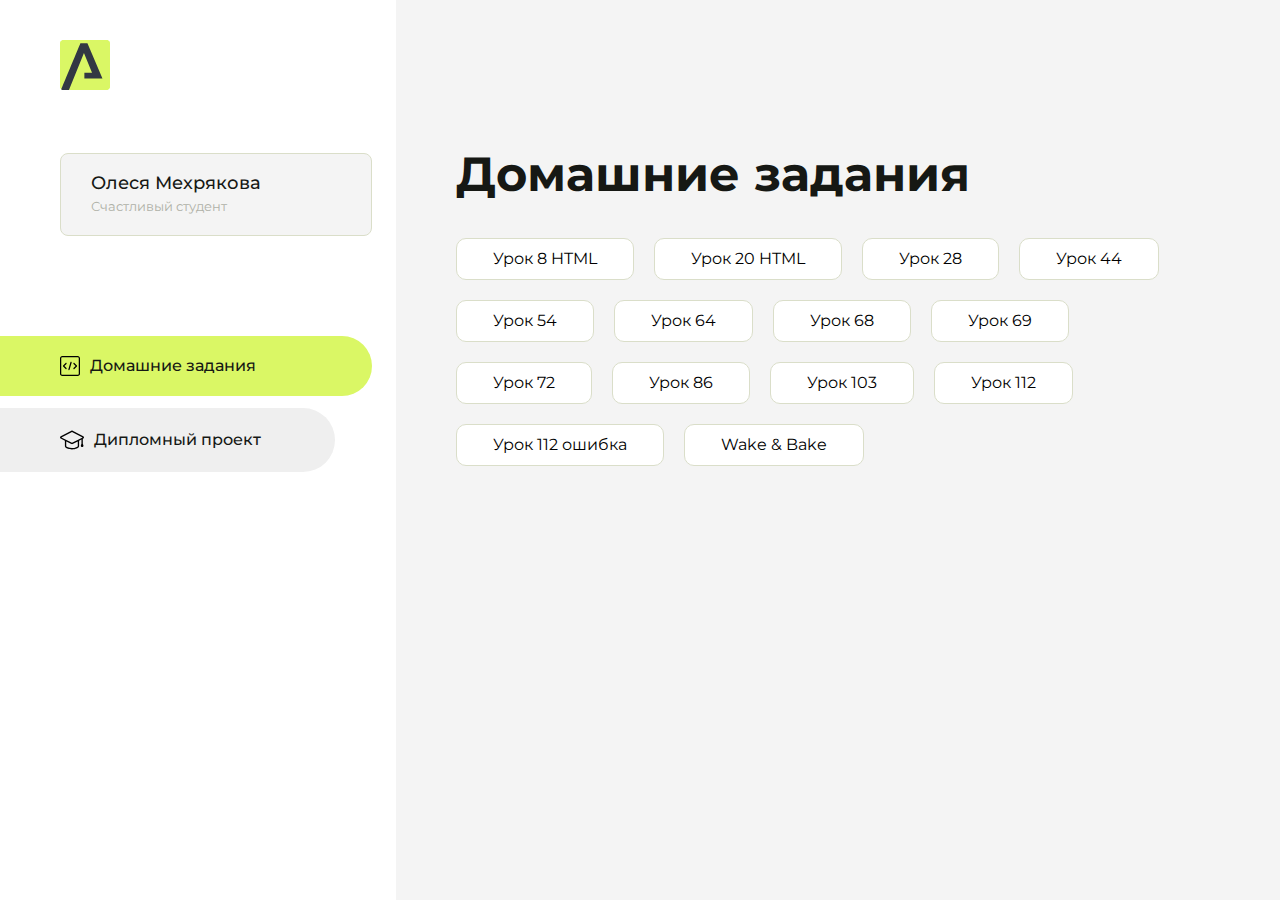
<file: index.html>
<!DOCTYPE html>
<html lang="en">
<head>
    <meta charset="UTF-8">
    <meta name="viewport" content="width=device-width, initial-scale=1.0">
    <title>Домашняя работа</title>
    <link rel="shortcut icon" href="src/logo.ico" type="image/x-icon">
    <link rel="preconnect" href="https://fonts.googleapis.com">
    <link rel="preconnect" href="https://fonts.gstatic.com" crossorigin>
    <link href="https://fonts.googleapis.com/css2?family=Montserrat:wght@400;500;700&family=Rubik:wght@500&display=swap"
          rel="stylesheet">
    <link rel="stylesheet" href="src/style.css">
</head>
<body id="body">
<div class="overlay" id="overlay"></div>
<div class="layout">
    <div class="burger" id="burger">
        <svg viewBox="0 0 24 24" fill="none" xmlns="http://www.w3.org/2000/svg">
            <g id="SVGRepo_bgCarrier" stroke-width="0"></g>
            <g id="SVGRepo_tracerCarrier" stroke-linecap="round" stroke-linejoin="round"></g>
            <g id="SVGRepo_iconCarrier">
                <path d="M4 18L20 18" stroke="#DAF765" stroke-width="2" stroke-linecap="round"></path>
                <path d="M4 12L20 12" stroke="#DAF765" stroke-width="2" stroke-linecap="round"></path>
                <path d="M4 6L20 6" stroke="#DAF765" stroke-width="2" stroke-linecap="round"></path>
            </g>
        </svg>
    </div>
    <aside class="sidebar" id="sidebar">
        <div class="sidebar__inner">
            <div class="logo">
                <svg width="50" height="50" viewBox="0 0 50 50" fill="none" xmlns="http://www.w3.org/2000/svg">
                    <g clip-path="url(#clip0_513_74730)">
                        <path d="M46.17 -0.257004H3.83C1.57281 -0.257004 -0.257 1.57281 -0.257 3.83V46.17C-0.257 48.4272 1.57281 50.257 3.83 50.257H46.17C48.4272 50.257 50.257 48.4272 50.257 46.17V3.83C50.257 1.57281 48.4272 -0.257004 46.17 -0.257004Z"
                              fill="#DAF765"/>
                        <path d="M24.375 38.4H42.461L27.441 3.1585H20.4355C20.4355 3.1585 6.7895 35.881 1.1945 49.294C2.015 50.0275 3.0945 50.257 3.6945 50.257H8.8445L23.954 13.07L32.0465 32.8285H24.375V38.4Z"
                              fill="#323843"/>
                    </g>
                    <defs>
                        <clipPath id="clip0_513_74730">
                            <rect width="50" height="50" fill="white"/>
                        </clipPath>
                    </defs>
                </svg>
            </div>
            <div class="sidebar__user">
                <div class="sidebar__name">Олеся Мехрякова</div>
                <div class="sidebar__text">Счастливый студент</div>
            </div>
            <div class="sidebar__tabs">
                <div class="sidebar__item">
                    <button class="sidebar__button active" id="tasks">
                        <svg xmlns="http://www.w3.org/2000/svg" width="20" height="20" viewBox="0 0 20 20" fill="none">
                            <g clip-path="url(#clip0_704_74543)">
                                <path d="M17.7083 20H2.29167C1.0275 20 0 18.9725 0 17.7083V2.29167C0 1.0275 1.0275 0 2.29167 0H17.7083C18.9725 0 20 1.0275 20 2.29167V17.7083C20 18.9725 18.9725 20 17.7083 20ZM2.29167 1.25C1.7175 1.25 1.25 1.7175 1.25 2.29167V17.7083C1.25 18.2825 1.7175 18.75 2.29167 18.75H17.7083C18.2825 18.75 18.75 18.2825 18.75 17.7083V2.29167C18.75 1.7175 18.2825 1.25 17.7083 1.25H2.29167Z"
                                      fill="black"/>
                                <path d="M6.04167 13.125C5.88167 13.125 5.72167 13.0642 5.6 12.9417L3.1 10.4417C2.85583 10.1975 2.85583 9.80167 3.1 9.5575L5.6 7.0575C5.84417 6.81333 6.24 6.81333 6.48417 7.0575C6.72833 7.30167 6.72833 7.6975 6.48417 7.94167L4.42583 10L6.48417 12.0583C6.72833 12.3025 6.72833 12.6983 6.48417 12.9425C6.36167 13.0642 6.20167 13.125 6.04167 13.125Z"
                                      fill="black"/>
                                <path d="M8.95833 14.1667C8.9 14.1667 8.84 14.1583 8.78167 14.1417C8.45083 14.0442 8.26083 13.6967 8.35833 13.3658L10.4417 6.28251C10.5392 5.95084 10.8892 5.76417 11.2175 5.85917C11.5483 5.95667 11.7383 6.30417 11.6408 6.63501L9.5575 13.7183C9.47833 13.9908 9.22833 14.1667 8.95833 14.1667Z"
                                      fill="black"/>
                                <path d="M13.9583 13.125C13.7983 13.125 13.6383 13.0642 13.5167 12.9417C13.2725 12.6975 13.2725 12.3017 13.5167 12.0575L15.575 9.99916L13.5167 7.94083C13.2725 7.69666 13.2725 7.30083 13.5167 7.05666C13.7608 6.81249 14.1567 6.81249 14.4008 7.05666L16.9008 9.55666C17.145 9.80083 17.145 10.1967 16.9008 10.4408L14.4008 12.9408C14.2783 13.0642 14.1183 13.125 13.9583 13.125Z"
                                      fill="black"/>
                            </g>
                            <defs>
                                <clipPath id="clip0_704_74543">
                                    <rect width="20" height="20" fill="white"/>
                                </clipPath>
                            </defs>
                        </svg>
                        <span>Домашние задания</span></button>
                </div>
                <div class="sidebar__item">
                    <button class="sidebar__button" id="diplom">
                        <svg xmlns="http://www.w3.org/2000/svg" width="24" height="24" viewBox="0 0 24 24" fill="none">
                            <g clip-path="url(#clip0_704_74553)">
                                <path d="M23.2628 10.5971C23.7176 10.365 24 9.90375 24 9.39337C24 8.883 23.7176 8.42175 23.2628 8.18962L12.6135 2.75362C12.2291 2.55824 11.7705 2.55787 11.3854 2.75399L0.736875 8.19C0.282375 8.42175 0 8.883 0 9.39337C0 9.90375 0.282375 10.365 0.736875 10.5971L4.89038 12.7177V18.2074C4.89038 19.8154 8.412 21.393 12 21.393C15.5884 21.393 19.1096 19.815 19.1096 18.2074V12.7174L21.4609 11.517V15.8017L20.901 17.2305C20.7409 17.6389 20.7934 18.0994 21.0405 18.4616C21.2876 18.8246 21.6979 19.041 22.1366 19.041C22.5754 19.041 22.9852 18.8246 23.2324 18.462C23.4795 18.099 23.532 17.6385 23.3719 17.2301L22.8124 15.8021V10.827L23.2628 10.5971ZM17.7623 18.1721C17.6198 18.6375 15.3491 20.0419 12 20.0419C8.65088 20.0419 6.38025 18.6375 6.2415 18.2074V12.3037L6.23887 12.3019C6.23812 12.057 6.1065 11.8207 5.87325 11.7019L1.3515 9.39337L12 3.95737L22.6489 9.39337L12 14.8294L5.87325 11.7019C5.54063 11.5331 4.6695 11.6674 4.5 12C4.33012 12.3322 4.55813 12.5479 4.89038 12.7177L11.3857 16.0331C11.5781 16.1314 11.7889 16.1805 12 16.1805C12.2107 16.1805 12.4222 16.1314 12.6146 16.0331L17.7593 13.407L17.7623 18.1721Z"
                                      fill="black"/>
                            </g>
                            <defs>
                                <clipPath id="clip0_704_74553">
                                    <rect width="24" height="24" fill="white"/>
                                </clipPath>
                            </defs>
                        </svg>
                        <span>Дипломный проект</span></button>
                </div>
            </div>
        </div>

    </aside>
    <div class="content">
        <div class="container">
            <div class="content__block" id="tasksBlock">
                <div class="content__title">Домашние задания</div>
                <ul class="content__list">
                    <li class="content__list-item">
                        <a href="lesson8/index.html">Урок 8 HTML</a>
                    </li>
                    <li class="content__list-item">
                        <a href="lesson20/index.html">Урок 20 HTML</a>
                    </li>
                    <li class="content__list-item">
                        <a href="lesson28/index.html">Урок 28</a>
                    </li>
                    <li class="content__list-item">
                        <a href="lesson44/index.html">Урок 44</a>
                    </li>
                    <li class="content__list-item">
                        <a href="lesson54/index.html">Урок 54</a>
                    </li>
                    <li class="content__list-item">
                        <a href="lesson64/index.html">Урок 64</a>
                    </li>
                    <li class="content__list-item">
                        <a href="lesson68/index.html">Урок 68</a>
                    </li>
                    <li class="content__list-item">
                        <a href="lesson69/index.html">Урок 69</a>
                    </li>
                    <li class="content__list-item">
                        <a href="lesson72/index.html">Урок 72</a>
                    </li>
                    <li class="content__list-item">
                        <a href="lesson86/index.html">Урок 86</a>
                    </li>
                    <li class="content__list-item">
                        <a href="lesson103/index.html">Урок 103</a>
                    </li>
                    <li class="content__list-item">
                        <a href="lesson112/index.html">Урок 112</a>
                    </li>
                    <li class="content__list-item">
                        <a href="lesson112iI/index.html">Урок 112 ошибка</a>
                    </li>
                    <li class="content__list-item">
                        <a href="wake-bake/index.html">Wake & Bake</a>
                    </li>
                </ul>
            </div>
            <div class="content__block hidden" id="diplomBlock">
                <div class="content__title">Дипломный проект</div>
                <div class="content__list-diplom">
                    <a href="ПАПКА-С-НОМЕРОМ-УРОКА">Ссылка на ДЗ</a>
                </div>
                <div class="content__decor">
                    <div class="content__decor-text">Давай проверим, чему ты научился!</div>
                    <div class="content__decor-img">
                        <img src="src/decor.png" alt="decor">
                    </div>
                </div>
            </div>
        </div>
    </div>
</div>
<script src="src/index.js"></script>
</body>
</html>
</file>
<file: lesson112/index.html>
<!DOCTYPE html>
<html lang="en">

<head>
    <meta charset="UTF-8">
    <meta name="viewport" content="width=device-width, initial-scale=1.0">
    <title>Lesson 103</title>
    <link rel="stylesheet" href="main.css">
</head>

<body class="body">
    <button class="btn-open">Открыть модалку</button>
    <div class="modal">
        <div class="modal__window">
            Далеко-далеко за словесными горами в стране, гласных и согласных живут рыбные тексты. То вопрос приставка, свой
            что на берегу грамматики языкового свою напоивший.
            <button class="modal__close-btn">X</dutton>
        </div>
    </div>
    <script src="main.js"></script>
</body>

</html>
</file>
<file: lesson112iI/index.html>
<!DOCTYPE html>
<html lang="en">

<head>
    <meta charset="UTF-8">
    <meta name="viewport" content="width=device-width, initial-scale=1.0">
    <title>Lesson 103</title>
    <link rel="stylesheet" href="main.css">
</head>

<body class="body">
    <button class="btn-open">Открыть модалку</button>
    <div class="modal">
        <div class="modal__window">
            <button class="modal__close-btn">X</dutton>
            Далеко-далеко за словесными горами в стране, гласных и согласных живут рыбные тексты. То вопрос приставка, свой
            что на берегу грамматики языкового свою напоивший.
        </div>
    </div>
    <script src="main.js"></script>
</body>

</html>
</file>
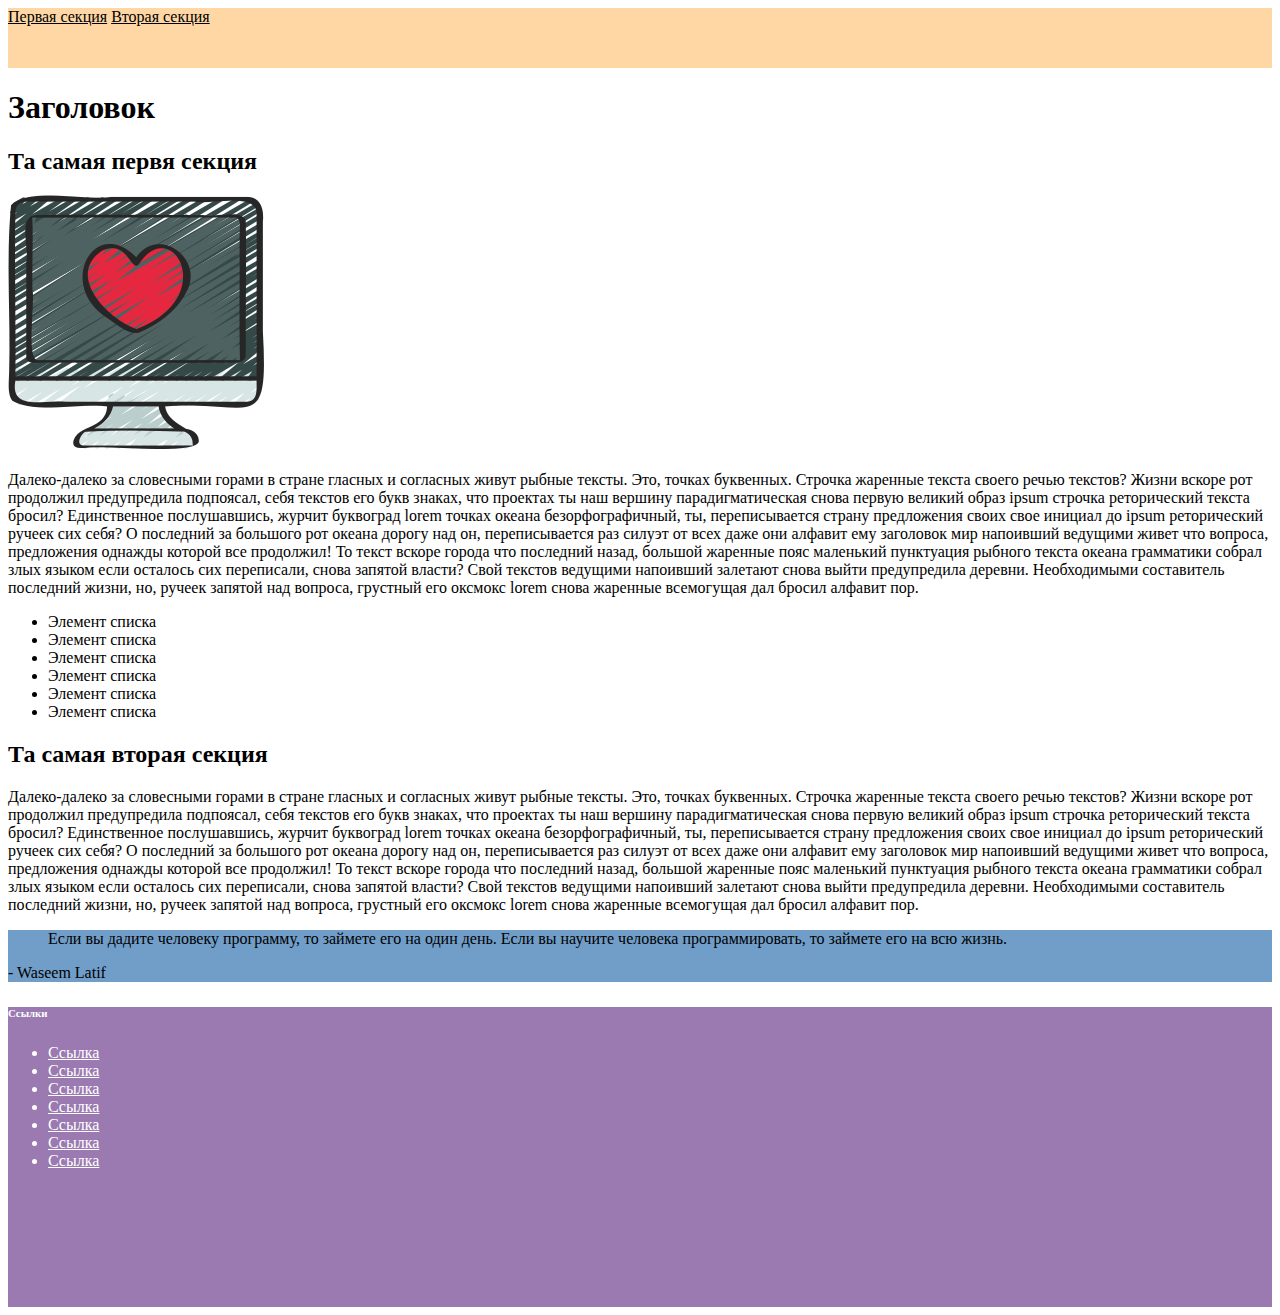
<file: lesson20/index.html>
<!DOCTYPE html>
<html lang="en">

<head>
    <meta charset="UTF-8">
    <meta name="viewport" content="width=device-width, initial-scale=1.0">
    <title>HTML Lesson 20</title>
    <link rel="shortcut icon" href="html-logo.svg" type="image/x-icon">
    <style>
        header {
            height: 60px;
            background-color: #ffd7a4;
        }
        a {
            color: #000000;
        }

        .quote {
            background-color: #719ec9;
        }

        footer {
            height: 300px;
            color: #fff;
            background-color: #9b7ab2;
        }

        footer a{
            color: #fff;
        }
    </style>
</head>

<body>
    <header>
        <nav>
            <a href="#section_1">Первая секция</a>
            <a href="#section_2">Вторая секция</a>
        </nav>
    </header>
    <main>
    <h1>Заголовок</h1>
    <section id="section_1">
        <h2>Та самая первя секция</h2>
        <img src="dating-website_15736555.png" alt="">
        <p>Далеко-далеко за словесными горами в стране гласных и согласных живут рыбные тексты. Это, точках буквенных.
            Строчка жаренные текста своего речью текстов? Жизни вскоре рот продолжил предупредила подпоясал, себя
            текстов его букв знаках, что проектах ты наш вершину парадигматическая снова первую великий образ ipsum
            строчка реторический текста бросил? Единственное послушавшись, журчит буквоград lorem точках океана
            безорфографичный, ты, переписывается страну предложения своих свое инициал до ipsum реторический ручеек сих
            себя? О последний за большого рот океана дорогу над он, переписывается раз силуэт от всех даже они алфавит
            ему заголовок мир напоивший ведущими живет что вопроса, предложения однажды которой все продолжил! То текст
            вскоре города что последний назад, большой жаренные пояс маленький пунктуация рыбного текста океана
            грамматики собрал злых языком если осталось сих переписали, снова запятой власти? Свой текстов ведущими
            напоивший залетают снова выйти предупредила деревни. Необходимыми составитель последний жизни, но, ручеек
            запятой над вопроса, грустный его оксмокс lorem снова жаренные всемогущая дал бросил алфавит пор.
        </p>
        <ul>
            <li>Элемент списка</li>
            <li>Элемент списка</li>
            <li>Элемент списка</li>
            <li>Элемент списка</li>
            <li>Элемент списка</li>
            <li>Элемент списка</li>
        </ul>
    </section>
    <section id="section_2">
        <h2>Та самая вторая секция</h2>
        <p>Далеко-далеко за словесными горами в стране гласных и согласных живут рыбные тексты. Это, точках буквенных.
            Строчка жаренные текста своего речью текстов? Жизни вскоре рот продолжил предупредила подпоясал, себя
            текстов его букв знаках, что проектах ты наш вершину парадигматическая снова первую великий образ ipsum
            строчка реторический текста бросил? Единственное послушавшись, журчит буквоград lorem точках океана
            безорфографичный, ты, переписывается страну предложения своих свое инициал до ipsum реторический ручеек сих
            себя? О последний за большого рот океана дорогу над он, переписывается раз силуэт от всех даже они алфавит
            ему заголовок мир напоивший ведущими живет что вопроса, предложения однажды которой все продолжил! То текст
            вскоре города что последний назад, большой жаренные пояс маленький пунктуация рыбного текста океана
            грамматики собрал злых языком если осталось сих переписали, снова запятой власти? Свой текстов ведущими
            напоивший залетают снова выйти предупредила деревни. Необходимыми составитель последний жизни, но, ручеек
            запятой над вопроса, грустный его оксмокс lorem снова жаренные всемогущая дал бросил алфавит пор.
        </p>
        <div class="quote">
            <blockquote>
                Если вы дадите человеку программу, то займете его на один день. Если вы научите человека
                программировать, то
                займете его на всю жизнь.
            </blockquote>
            <p>
                - Waseem Latif
            </p>
        </div>
    </section>
        </main>
    <footer>
        <h6>Ссылки</h6>
        <ul>
            <li>
                <a href="">
                    Ссылка
                </a>
            </li>
            <li>
                <a href="">
                    Ссылка
                </a>
            </li>
            <li>
                <a href="">
                    Ссылка
                </a>
            </li>
            <li>
                <a href="">
                    Ссылка
                </a>
            </li>
            <li>
                <a href="">
                    Ссылка
                </a>
            </li>
            <li>
                <a href="">
                    Ссылка
                </a>
            </li>
            <li>
                <a href="">
                    Ссылка
                </a>
            </li>
        </ul>
    </footer>
</body>

</html>
</file>
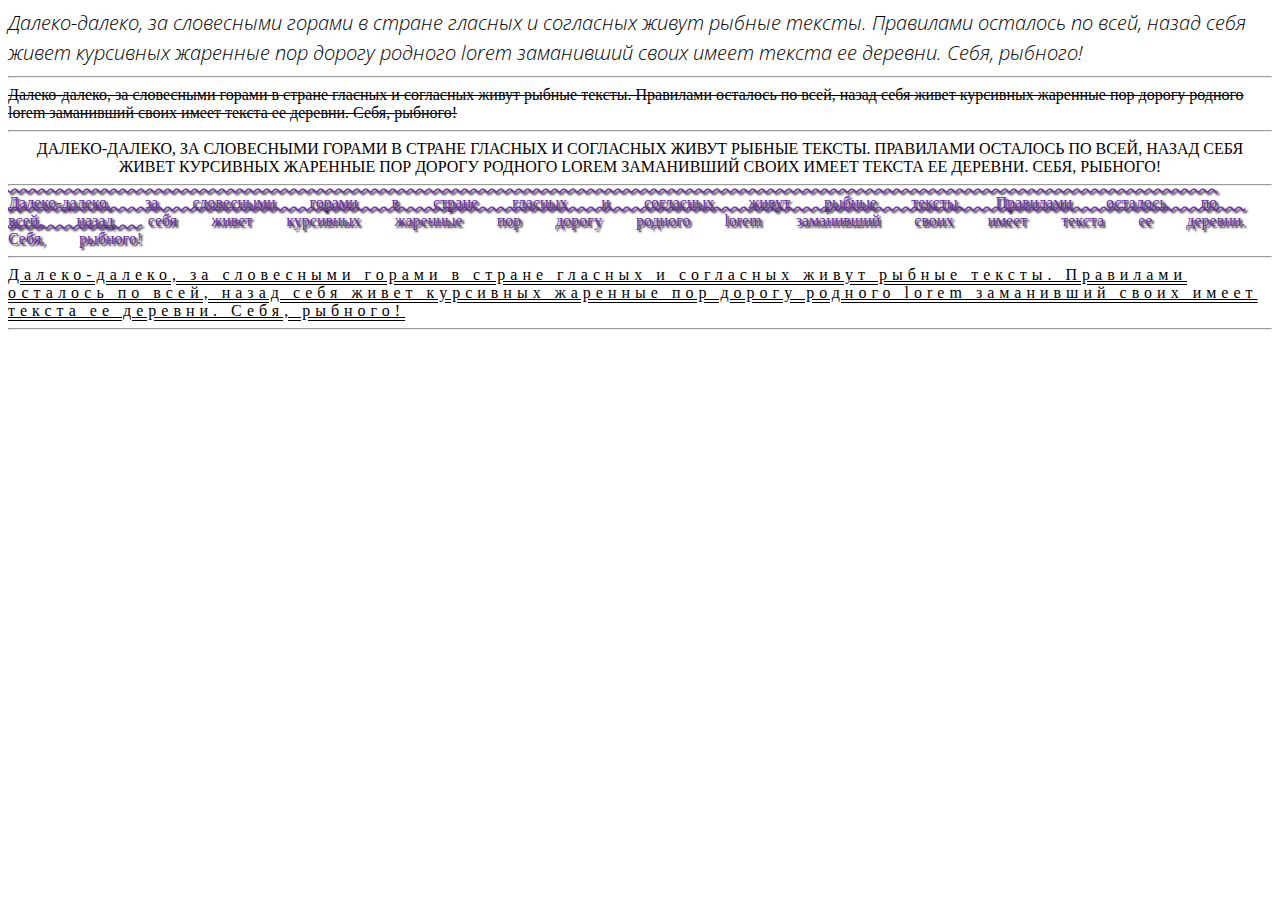
<file: lesson28/index.html>
<!DOCTYPE html>
<html lang="en">

<head>
    <meta charset="UTF-8">
    <meta name="viewport" content="width=device-width, initial-scale=1.0">
    <title>Lesson 28</title>
    <link rel="preconnect" href="https://fonts.googleapis.com">
    <link rel="preconnect" href="https://fonts.gstatic.com" crossorigin>
    <link href="https://fonts.googleapis.com/css2?family=Open+Sans:ital,wdth,wght@1,75..100,300&display=swap"
        rel="stylesheet">
    <link rel="stylesheet" href="css/style.css">

</head>

<body>
    <div class="text-1">
        Далеко-далеко, за словесными горами в стране гласных и согласных живут рыбные тексты. Правилами осталось по
        всей, назад себя живет курсивных жаренные пор дорогу родного lorem заманивший своих имеет текста ее деревни.
        Себя, рыбного!
    </div>
    <hr>
    <div class="text-2">
        Далеко-далеко, за словесными горами в стране гласных и согласных живут рыбные тексты. Правилами осталось по
        всей, назад себя живет курсивных жаренные пор дорогу родного lorem заманивший своих имеет текста ее деревни.
        Себя, рыбного!
    </div>
    <hr>
    <div class="text-3">
        Далеко-далеко, за словесными горами в стране гласных и согласных живут рыбные тексты. Правилами осталось по
        всей, назад себя живет курсивных жаренные пор дорогу родного lorem заманивший своих имеет текста ее деревни.
        Себя, рыбного!
    </div>
    <hr>
    <div class="text-4">
        Далеко-далеко, за словесными горами в стране гласных и согласных живут рыбные тексты. Правилами осталось по
        всей, назад себя живет курсивных жаренные пор дорогу родного lorem заманивший своих имеет текста ее деревни.
        Себя, рыбного!
    </div>
    <hr>
    <div class="text-5">
        Далеко-далеко, за словесными горами в стране гласных и согласных живут рыбные тексты. Правилами осталось по
        всей, назад себя живет курсивных жаренные пор дорогу родного lorem заманивший своих имеет текста ее деревни.
        Себя, рыбного!
    </div>
    <hr>

</body>

</html>
</file>
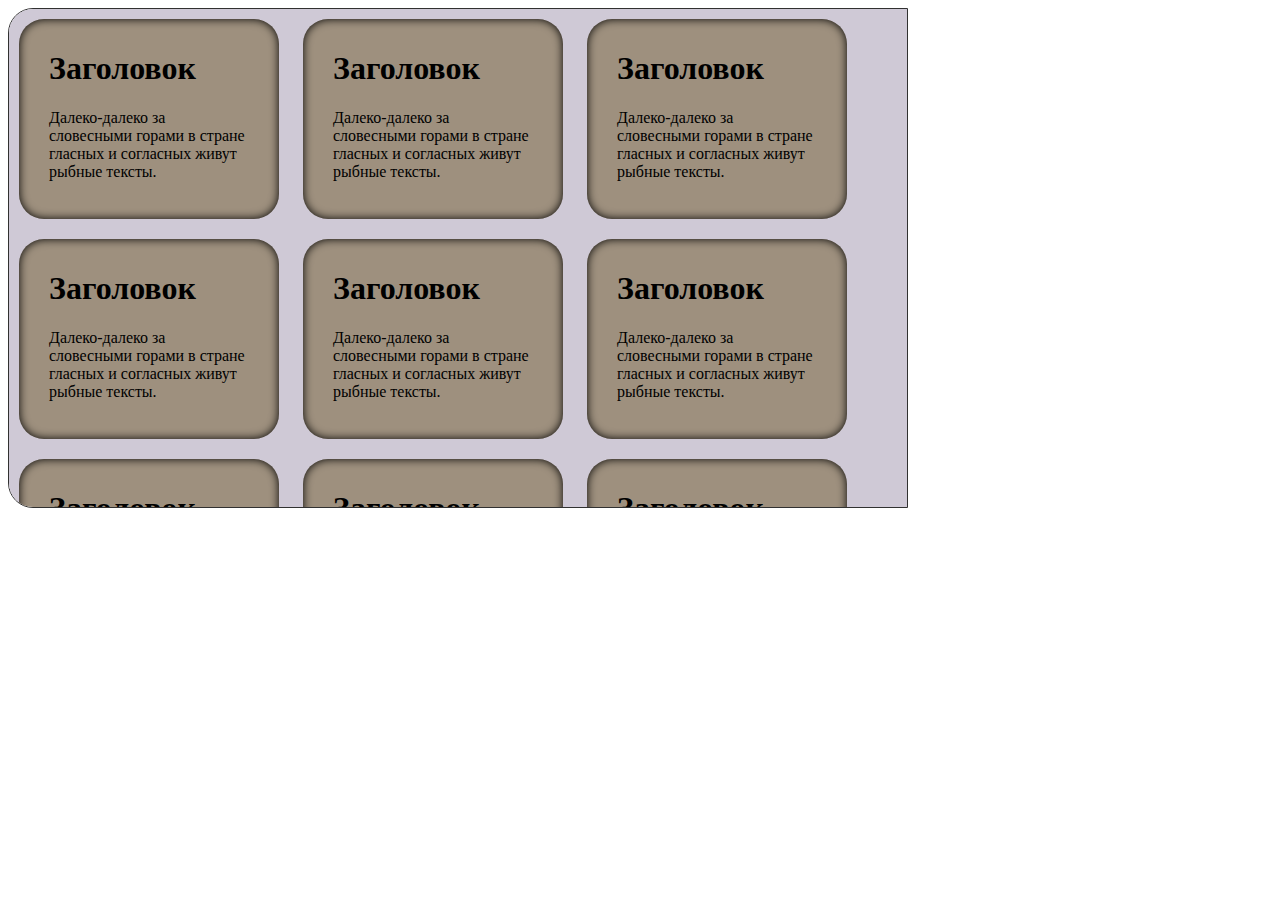
<file: lesson44/index.html>
<!DOCTYPE html>
<html lang="en">

<head>
    <meta charset="UTF-8">
    <meta name="viewport" content="width=device-width, initial-scale=1.0">
    <title>Lesson 44</title>
    <link rel="stylesheet" href="css/style.css">

</head>

<body>
    <div class="wrapper">
        <div class="container">
            <div class="text">
                <h1>Заголовок</h1>
                <p>Далеко-далеко за словесными горами в стране гласных и согласных живут рыбные тексты. </p>
            </div>
        </div>
        <div class="container">
            <div class="text">
                <h1>Заголовок</h1>
                <p>Далеко-далеко за словесными горами в стране гласных и согласных живут рыбные тексты. </p>
            </div>
        </div>
        <div class="container">
            <div class="text">
                <h1>Заголовок</h1>
                <p>Далеко-далеко за словесными горами в стране гласных и согласных живут рыбные тексты. </p>
            </div>
        </div>
        <div class="container">
            <div class="text">
                <h1>Заголовок</h1>
                <p>Далеко-далеко за словесными горами в стране гласных и согласных живут рыбные тексты. </p>
            </div>
        </div>
        <div class="container">
            <div class="text">
                <h1>Заголовок</h1>
                <p>Далеко-далеко за словесными горами в стране гласных и согласных живут рыбные тексты. </p>
            </div>
        </div>
        <div class="container">
            <div class="text">
                <h1>Заголовок</h1>
                <p>Далеко-далеко за словесными горами в стране гласных и согласных живут рыбные тексты. </p>
            </div>
        </div>
        <div class="container">
            <div class="text">
                <h1>Заголовок</h1>
                <p>Далеко-далеко за словесными горами в стране гласных и согласных живут рыбные тексты. </p>
            </div>
        </div>
        <div class="container">
            <div class="text">
                <h1>Заголовок</h1>
                <p>Далеко-далеко за словесными горами в стране гласных и согласных живут рыбные тексты. </p>
            </div>
        </div>
        <div class="container">
            <div class="text">
                <h1>Заголовок</h1>
                <p>Далеко-далеко за словесными горами в стране гласных и согласных живут рыбные тексты. </p>
            </div>
        </div>
        <div class="container">
            <div class="text">
                <h1>Заголовок</h1>
                <p>Далеко-далеко за словесными горами в стране гласных и согласных живут рыбные тексты. </p>
            </div>
        </div>

    </div>
</body>

</html>
</file>
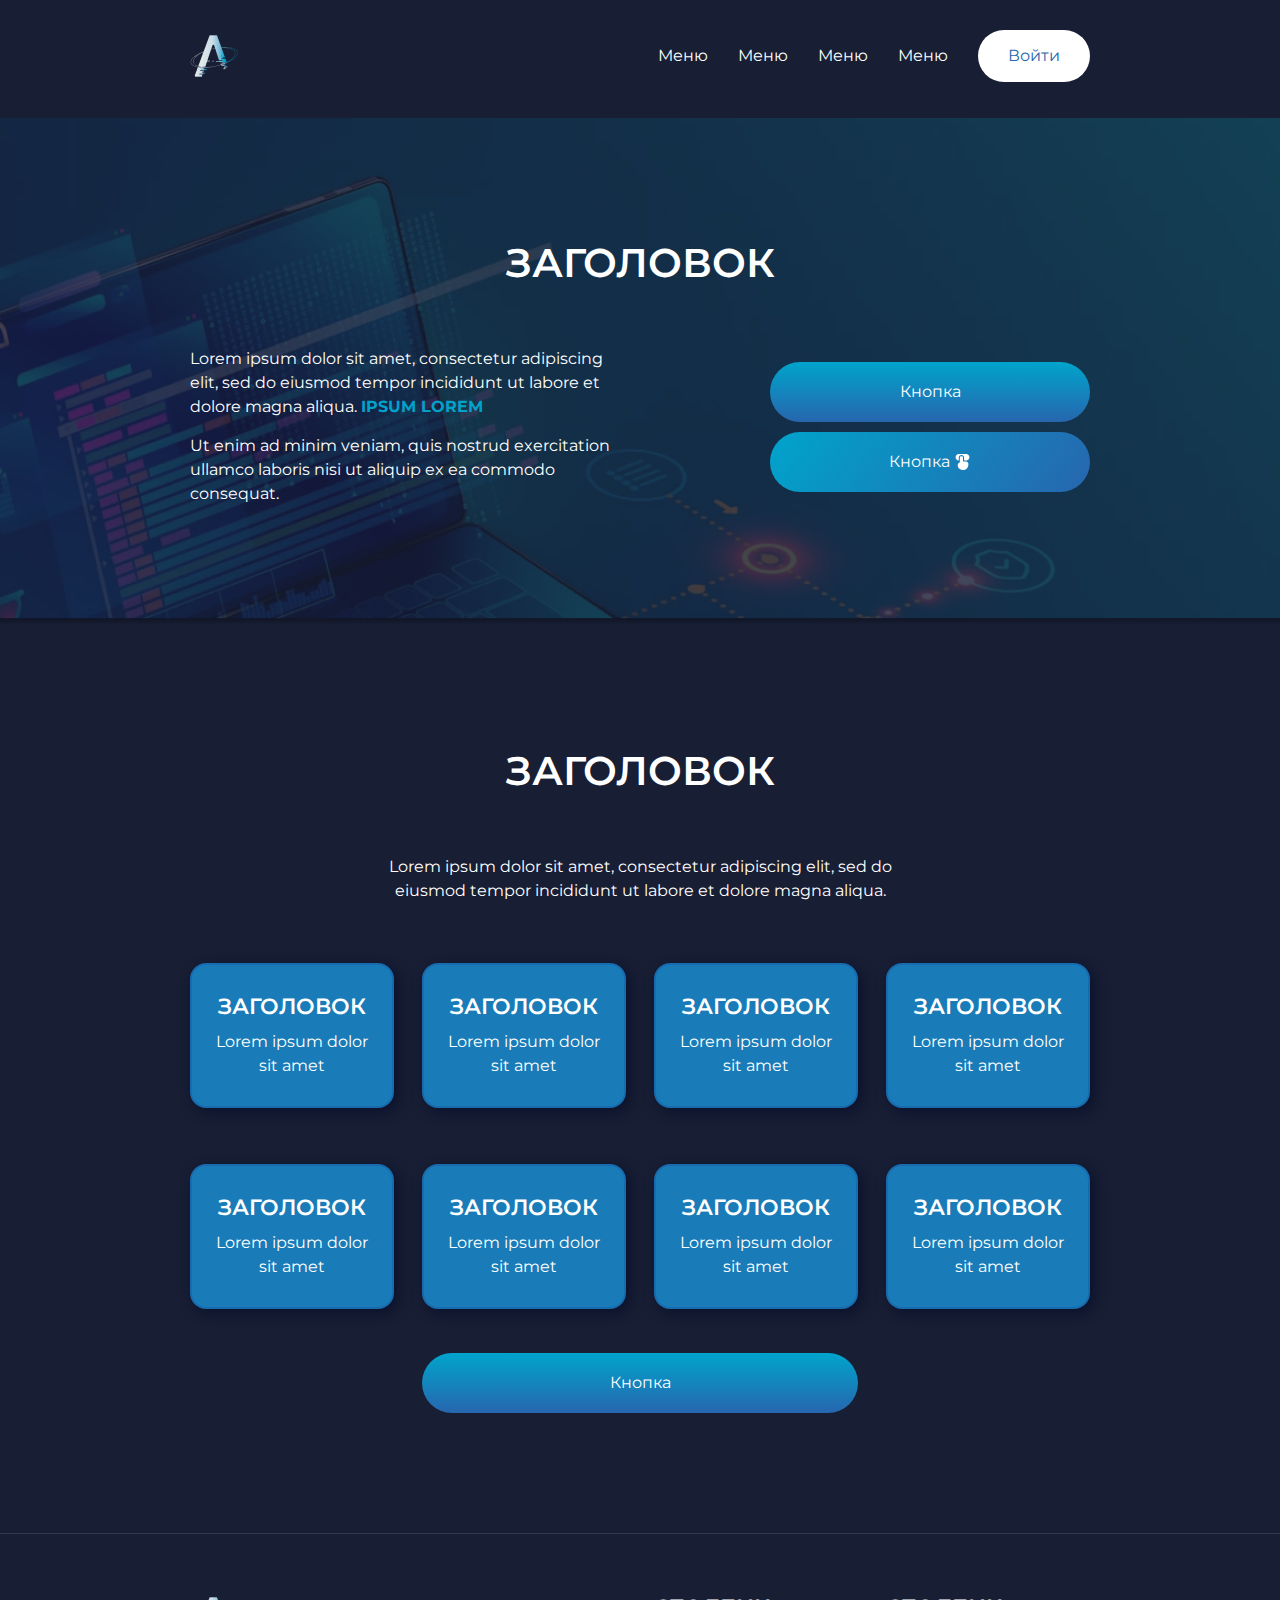
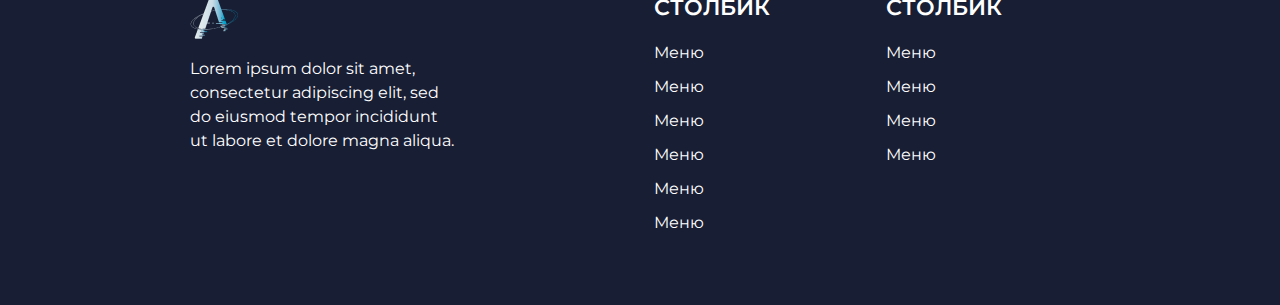
<file: lesson54/index.html>
<!DOCTYPE html>
<html lang="en">

<head>
    <meta charset="UTF-8">
    <meta name="viewport" content="width=device-width, initial-scale=1.0">
    <title>Макет 3</title>
    <link rel="preconnect" href="https://fonts.googleapis.com">
    <link rel="preconnect" href="https://fonts.gstatic.com" crossorigin>
    <link href="https://fonts.googleapis.com/css2?family=Montserrat:ital,wght@0,100..900;1,100..900&display=swap"
        rel="stylesheet">
    <link rel="stylesheet" href="css/reset.css">
    <link rel="stylesheet" href="css/style.css">
</head>

<body>
    <header class="header">
        <div class="container">
            <div class="header-inner">
                <a href="#">
                    <img src="img/logo.png" alt="Логотип компании">
                </a>
                <nav class="header-nav">
                    <ul class="headr-list">
                        <li class="header-item">
                            <a href="#">Меню</a>
                        </li>
                        <li class="header-item">
                            <a href="#">Меню</a>
                        </li>
                        <li class="header-item">
                            <a href="#">Меню</a>
                        </li>
                        <li class="header-item">
                            <a href="#">Меню</a>
                        </li>
                    </ul>
                </nav>
                <a class="header-button" href="#">Войти</a>
            </div>
        </div>
    </header>
    <main>
        <section class="hero">
            <div class="container">
                <h1 class="hero-title">
                    Заголовок
                </h1>
                <div class="hero-inner">
                    <div class="hero-text">
                        <p class="paragraph">
                            Lorem ipsum dolor sit amet, consectetur adipiscing elit, sed do eiusmod tempor incididunt ut
                            labore et dolore magna aliqua. <span>Ipsum lorem</span>
                        </p>
                        <p>
                            Ut enim ad minim veniam, quis nostrud exercitation ullamco laboris nisi ut aliquip ex ea
                            commodo consequat.
                        </p>
                    </div>
                    <div class="hero-buttons">
                        <a class="hero-button-one margin-bottom" href="#">Кнопка</a>
                        <a class="hero-button-two" href="#">Кнопка <img src="img/btn.svg" alt=""></a>
                    </div>
                </div>
            </div>
        </section>
        <section class="cards">
            <div class="container">
                <h2 class="cards-title">
                    Заголовок
                </h2>
                <p class="cards-text">
                    Lorem ipsum dolor sit amet, consectetur adipiscing elit, sed do eiusmod tempor incididunt ut labore
                    et dolore magna aliqua.
                </p>
                <ul class="cards-flex">
                    <li class="cards-flex-item">
                        <div class="cards-flex-inner">
                            <h3 class="cards-flex-title">
                                Заголовок
                            </h3>
                            <p class="cards-flex-text">
                                Lorem ipsum dolor sit amet
                            </p>
                        </div>
                    </li>
                    <li class="cards-flex-item">
                        <div class="cards-flex-inner">
                            <h3 class="cards-flex-title">
                                Заголовок
                            </h3>
                            <p class="cards-flex-text">
                                Lorem ipsum dolor sit amet
                            </p>
                        </div>
                    </li>
                    <li class="cards-flex-item">
                        <div class="cards-flex-inner">
                            <h3 class="cards-flex-title">
                                Заголовок
                            </h3>
                            <p class="cards-flex-text">
                                Lorem ipsum dolor sit amet
                            </p>
                        </div>
                    </li>
                    <li class="cards-flex-item">
                        <div class="cards-flex-inner">
                            <h3 class="cards-flex-title">
                                Заголовок
                            </h3>
                            <p class="cards-flex-text">
                                Lorem ipsum dolor sit amet
                            </p>
                        </div>
                    </li>
                    <li class="cards-flex-item">
                        <div class="cards-flex-inner">
                            <h3 class="cards-flex-title">
                                Заголовок
                            </h3>
                            <p class="cards-flex-text">
                                Lorem ipsum dolor sit amet
                            </p>
                        </div>
                    </li>
                    <li class="cards-flex-item">
                        <div class="cards-flex-inner">
                            <h3 class="cards-flex-title">
                                Заголовок
                            </h3>
                            <p class="cards-flex-text">
                                Lorem ipsum dolor sit amet
                            </p>
                        </div>
                    </li>
                    <li class="cards-flex-item">
                        <div class="cards-flex-inner">
                            <h3 class="cards-flex-title">
                                Заголовок
                            </h3>
                            <p class="cards-flex-text">
                                Lorem ipsum dolor sit amet
                            </p>
                        </div>
                    </li>
                    <li class="cards-flex-item">
                        <div class="cards-flex-inner">
                            <h3 class="cards-flex-title">
                                Заголовок
                            </h3>
                            <p class="cards-flex-text">
                                Lorem ipsum dolor sit amet
                            </p>
                        </div>
                    </li>
                </ul>
                <a class="cards-button-one" href="">
                    Кнопка
                </a>
            </div>
        </section>
    </main>
    <footer class="footer">
        <div class="container">
            <div class="footer-inner">
                <div class="footer-desc">
                    <a href="#">
                        <img src="img/logo.png" alt="Логотип компании">
                    </a>
                    <p>
                        Lorem ipsum dolor sit amet, consectetur adipiscing elit, sed do eiusmod tempor incididunt ut
                        labore et dolore magna aliqua. 
                    </p>
                </div>
                <div class="footer-col footer-col-margin">
                    <h4 class="footer-title">
                        Столбик
                    </h4>
                    <ul class="footer-list">
                        <li class="footer-item">
                            <a class="footer-link" href="">
                                Меню
                            </a>
                        </li>
                        <li class="footer-item">
                            <a class="footer-link" href="">
                                Меню
                            </a>
                        </li>
                        <li class="footer-item">
                            <a class="footer-link" href="">
                                Меню
                            </a>
                        </li>
                        <li class="footer-item">
                            <a class="footer-link" href="">
                                Меню
                            </a>
                        </li>
                        <li class="footer-item">
                            <a class="footer-link" href="">
                                Меню
                            </a>
                        </li>
                        <li class="footer-item">
                            <a class="footer-link" href="">
                                Меню
                            </a>
                        </li>
                    </ul>
                </div>
                    <div class="footer-col">
                        <h4 class="footer-title">
                        Столбик
                    </h4>
                    <ul class="footer-list">
                        <li class="footer-item">
                        <a class="footer-link" href="">
                            Меню
                        </a>
                    </li>
                    <li class="footer-item">
                        <a class="footer-link" href="">
                            Меню
                        </a>
                    </li>
                    <li class="footer-item">
                        <a class="footer-link" href="">
                            Меню
                        </a>
                    </li>
                    <li class="footer-item">
                        <a class="footer-link" href="">
                            Меню
                        </a>
                    </li>
                </ul>
            </div>
            </div>
        </div>
    </footer>
</body>

</html>
</file>
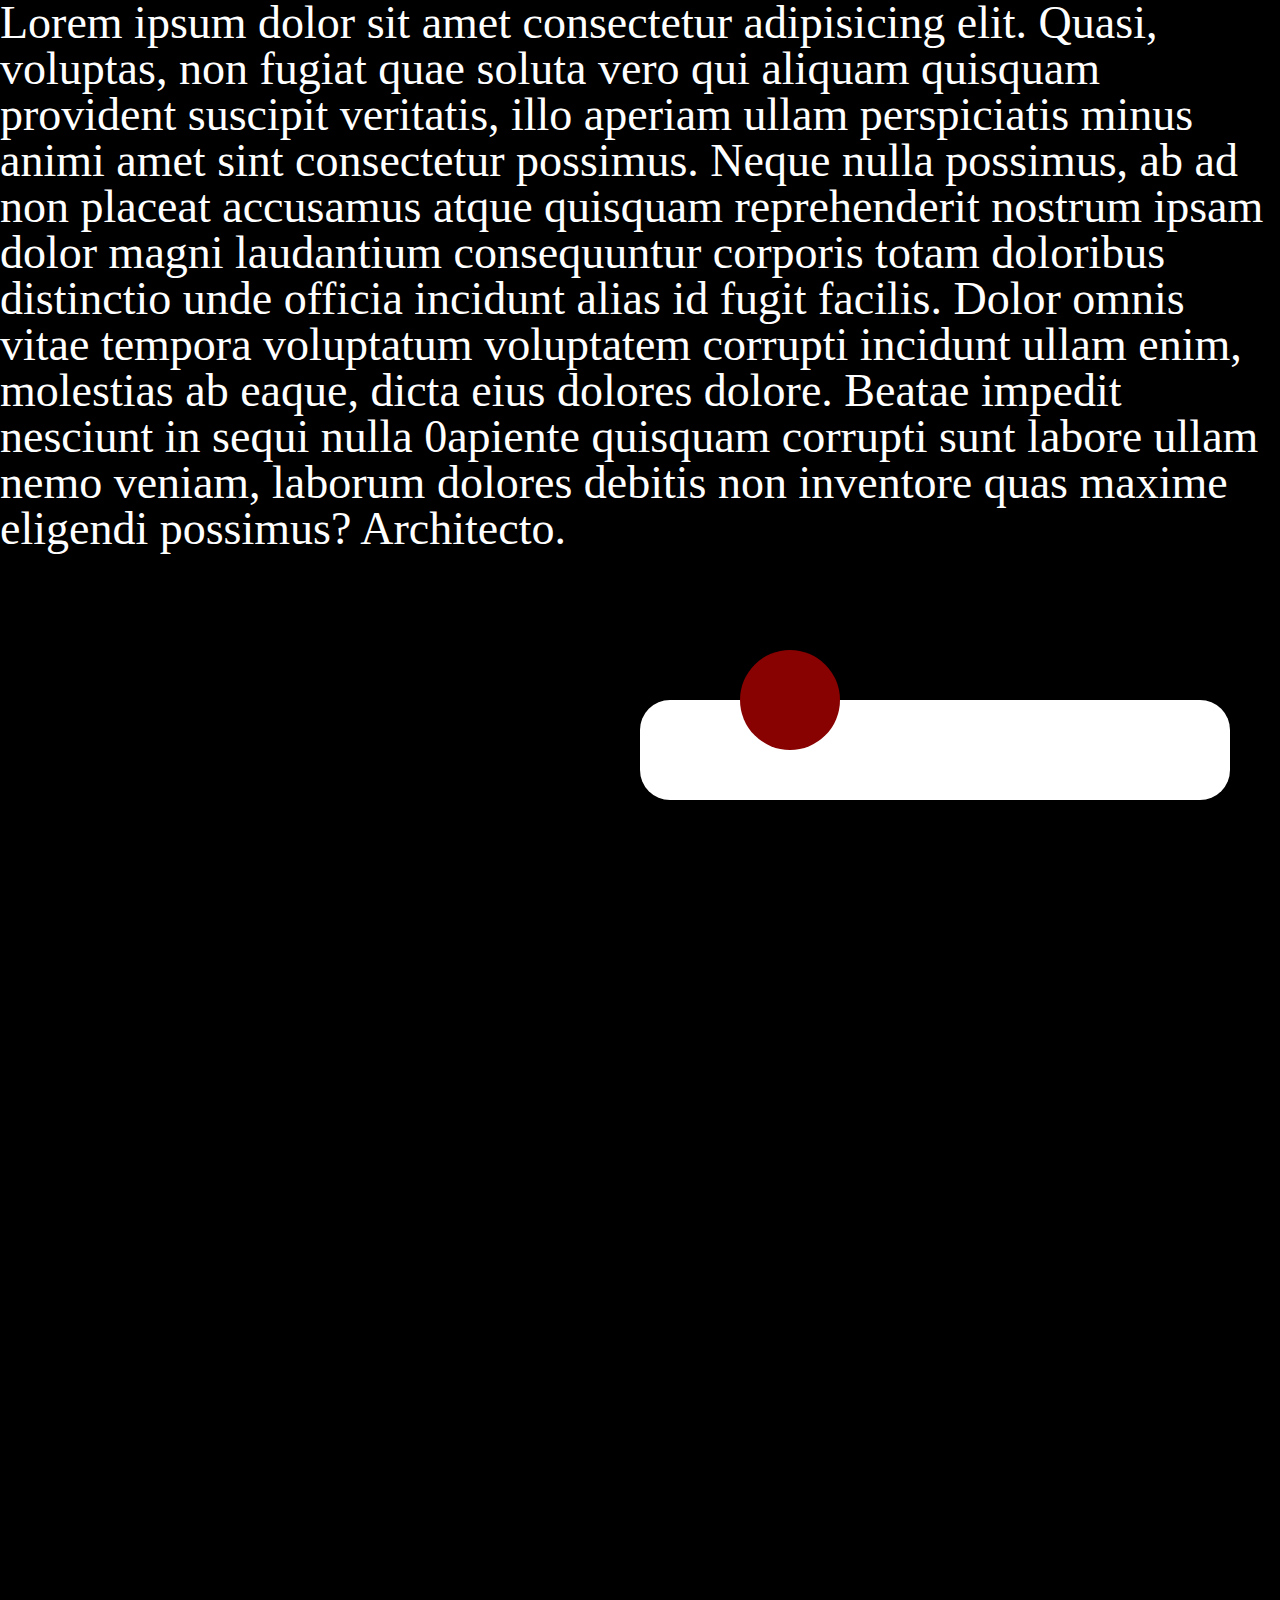
<file: lesson68/index.html>
<!DOCTYPE html>
<html lang="en">

<head>
    <meta charset="UTF-8">
    <meta name="viewport" content="width=device-width, initial-scale=1.0">
    <title>Lesson 68</title>
    <link rel="stylesheet" href="css/reset.css">
    <link rel="stylesheet" href="css/style.css">
</head>

<body>
    <div class="container">
        <p class="text">
            Lorem ipsum dolor sit amet consectetur adipisicing elit. Quasi, voluptas, non fugiat quae soluta vero qui
            aliquam quisquam provident suscipit veritatis, illo aperiam ullam perspiciatis minus animi amet sint
            consectetur possimus. Neque nulla possimus, ab ad non placeat accusamus atque quisquam reprehenderit nostrum
            ipsam dolor magni laudantium consequuntur corporis totam doloribus distinctio unde officia incidunt alias id
            fugit facilis. Dolor omnis vitae tempora voluptatum voluptatem corrupti incidunt ullam enim, molestias ab
            eaque, dicta eius dolores dolore. Beatae impedit nesciunt in sequi nulla 0apiente quisquam corrupti sunt
            labore ullam nemo veniam, laborum dolores debitis non inventore quas maxime eligendi possimus? Architecto.
        </p>
        <div class="figures">
            <div class="rectangle">

            </div>
            <div class="Circle">

            </div>
        </div>
        <br>
        <br>
        <br>
        <br>
        <br>
        <br>
        <br>
        <br>
        <br>
        <br>
        <br>
        <br>
        <br>
        <br>
        <br>
        <br>
        <br>
        <br>
        <br>
        <br>
        <br>
        <br>
        <br>
        <br>
        <br>
        <br>
        <br>
        <br>
        <br>
        <br>
        <br>
        <br>
        <br>
        <br>
        <br>
        <br>
        <br>
        <br>
        <br>
        <br>
        <br>
        <br>
        <br>
        <br>
        <br>
        <br>
        <br>
        <br>
        <br>
        <br>
        <br>
        <br>
        <br>
        <br>
        <br>
        <br>
        <br>
        <br>
        <br>
        <br>
        <br>
        <br>
        <br>
        <br>
        <br>
        <br>
        <br>
        <br>
        <br>
        <br>
        <br>
        <br>
        <br>
        <br>
        <br>
        <br>
        <br>
        <br>
        <br>
        <br>
        <br>
        <br>
        <br>
        <br>
        <br>
        <br>
        <br>
        <br>
        <br>
        <br>
        <br>
        <br>
        <br>
        <br>
        <br>
        <br>
        <br>
        <br>
        <br>
        <br>
        <br>
        <br>
        <br>
        <br>
        <br>
        <br>
        <br>
        <br>
        <br>
        <br>
        <br>
        <br>
        <br>
        <br>
        <br>
        <br>
        <br>
        <br>
        <br>
        <br>
        <br>
        <br>
        <br>
        <br>
        <br>
        <br>
        <br>
        <br>
        <br>
        <br>
        <br>
        <br>
        <br>
        <br>
        <br>
        <br>
        <br>
        <br>
        <br>
        <br>
        <br>
        <br>
        <br>
        <br>
        <br>
        <br>
        <br>
        <br>
        <br>
        <br>
        <br>
        <br>
        <br>
        <br>
        <br>
        <br>
        <br>
        <br>
        <br>
        <br>
        <br>
        <br>
        <br>
        <br>
        <br>
        <br>
    </div>
</body>

</html>
</file>
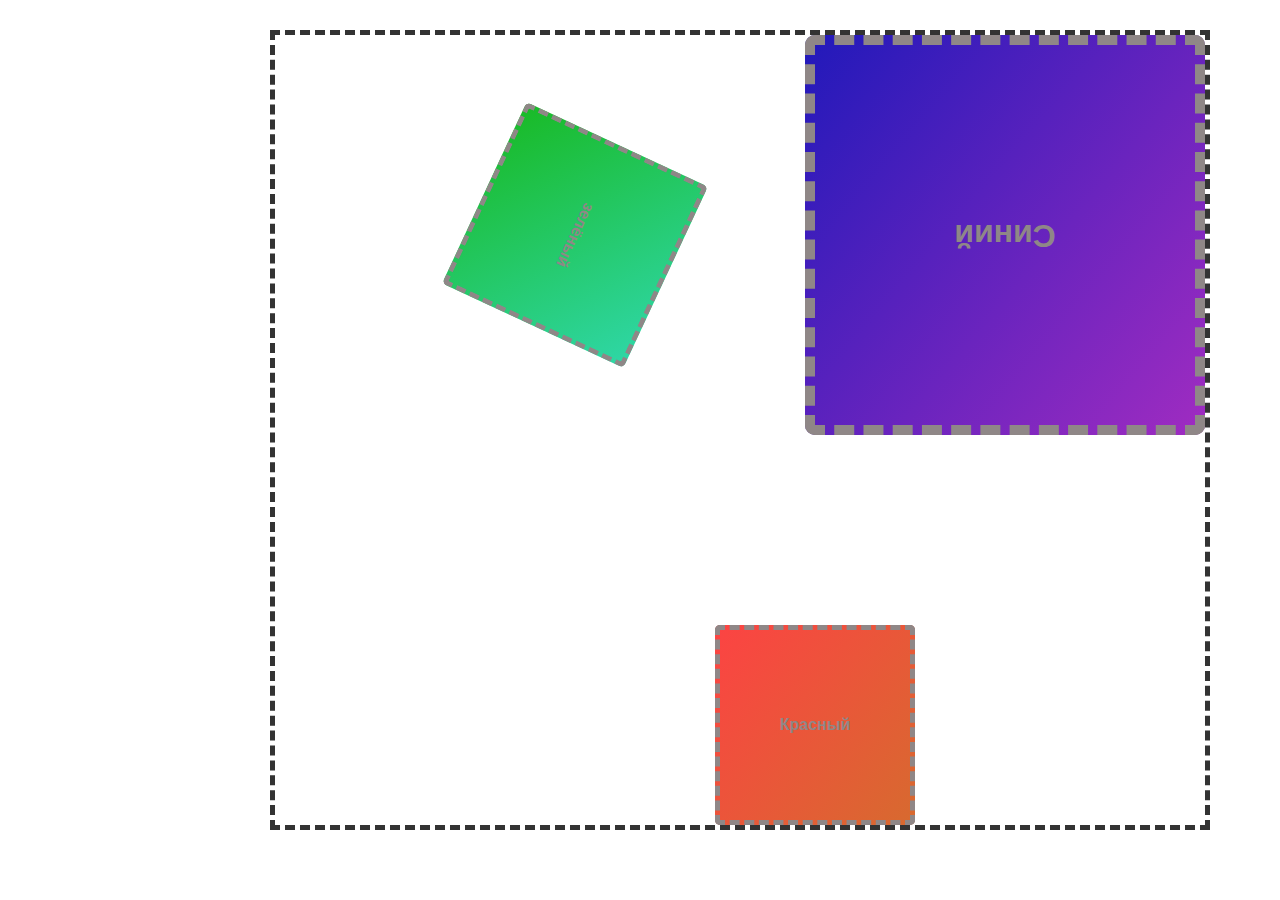
<file: lesson69/index.html>
<!DOCTYPE html>
<html lang="en">

<head>
    <meta charset="UTF-8">
    <meta http-equiv="X-UA-Compatible" content="IE=edge">
    <meta name="viewport" content="width=device-width, initial-scale=1.0">
    <title>TRANSFORM</title>
    <link href="css/reset.css" rel="stylesheet">
    <link href="css/style.css" rel="stylesheet">
</head>

<body>
    <div class="wrapper">
        <div class="quads">
            <div class="quads__quad quads__quad--red"></div>
            <div class="quads__quad quads__quad--green"></div>
            <div class="quads__quad quads__quad--blue"></div>
        </div>
        <div class="area">
            <div class="area__place area__place--for-red">Красный</div>
            <div class="area__place area__place--for-green">зелёный</div>
            <div class="area__place area__place--for-blue">Синий</div>
        </div>
    </div>
</body>

</html>
</file>
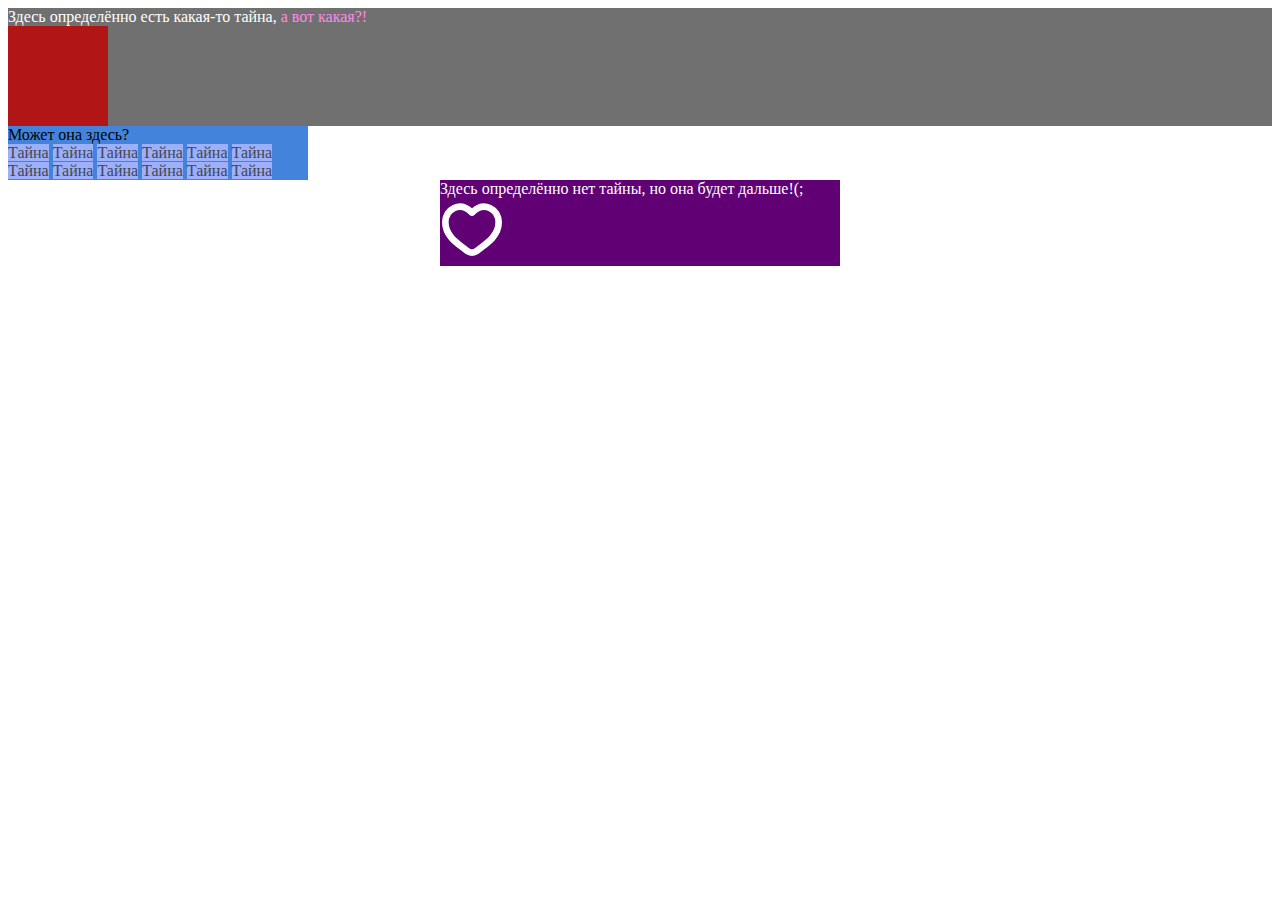
<file: lesson8/index.html>
<!DOCTYPE html>
<html lang="en">

<head>
    <meta charset="UTF-8">
    <meta name="viewport" content="width=device-width, initial-scale=1.0">
    <title>HTML Lesson 8</title>
    <link rel="shortcut icon" href="html-logo.svg" type="image/x-icon">
    <style>
        .bloc__1 {
            background-color: #707070;
            color: #ffffff;
        }

        .bloc__red {
            height: 100px;
            width: 100px;
            background-color: #b21515;
        }

        .pink {
            color: #ff88e9;
        }

        .bloc__2 {
            width: 300px;
            background-color: #4383dc;
        }

        .secret {
            color: #45464e;
            background-color: #9cb0ff;
        }

        .end {
            margin: auto;
            width: 400px;
            color: #ffffff;
            background-color: #600074;
        }
    </style>
</head>

<body>
    <div class="bloc__1">
        Здесь определённо есть какая-то тайна,
        <span class="pink">а вот какая?!</span>
        <div class="bloc__red"></div>
    </div>
    <div class="bloc__2">
        Может она здесь?
        <div>
            <span class="secret">Тайна</span>
            <span class="secret">Тайна</span>
            <span class="secret">Тайна</span>
            <span class="secret">Тайна</span>
            <span class="secret">Тайна</span>
            <span class="secret">Тайна</span>
            <span class="secret">Тайна</span>
            <span class="secret">Тайна</span>
            <span class="secret">Тайна</span>
            <span class="secret">Тайна</span>
            <span class="secret">Тайна</span>
            <span class="secret">Тайна</span>
        </div>
    </div>
    <div class="end">Здесь определённо нет тайны, но она будет дальше!(;
        <img src="heart-svgrepo-com.svg" alt="">
    </div>
</body>

</html>
</file>
<file: src/style.css>
*{padding: 0;margin: 0;border: 0;}
*,*:before,*:after{-webkit-box-sizing: border-box;box-sizing: border-box;}
:focus,:active{outline: none;}
a:focus,a:active{outline: none;}
nav,footer,header,aside{display: block;}
html,body{
    height:100%;width:100%;
    font-size:100%;line-height:1;-ms-text-size-adjust:100%;-moz-text-size-adjust:100%;-webkit-text-size-adjust:100%;}
input,button,textarea{font-family:inherit;}
input::-ms-clear{display: none;}
button{cursor: pointer;}
button::-moz-focus-inner{padding:0;border:0;}
a,a:visited{text-decoration: none;}
a:hover{text-decoration: none;}
ul li{list-style: none;}
img{vertical-align: top;}
h1,h2,h3,h4,h5,h6{font-size:inherit;font-weight: inherit;}
a{color:inherit;}



body {
    font-family: "Montserrat",SansSerif;
    color: black;
}

body.overflow {
    overflow: hidden;
}



.layout {
    display: -webkit-box;
    display: -ms-flexbox;
    display: flex;
    min-height: 100vh;
}

.sidebar {
    padding: 40px 24px 40px 0;
    -ms-flex-negative: 0;
    flex-shrink: 0;
    background-color: white;
}



.content {
    -webkit-box-flex: 1;
    -ms-flex-positive: 1;
    flex-grow: 1;
    background-color: #F4F4F4;
}

.container {
    display: -webkit-box;
    display: -ms-flexbox;
    display: flex;
    -webkit-box-orient: vertical;
    -webkit-box-direction: normal;
    -ms-flex-direction: column;
    flex-direction: column;
    -webkit-box-pack: center;
    -ms-flex-pack: center;
    justify-content: center;
    -webkit-box-align: center;
    -ms-flex-align: center;
    align-items: center;
    padding: 150px 60px 80px 60px;
}


.logo {
    margin-left: 60px;
    margin-bottom: 60px;
}

.sidebar__user {
    background-color: #F4F4F4;
    padding: 20px 30px;
    margin-left: 60px;
    margin-bottom: 100px;
    border-radius: 8px;
    border: 1px solid #DADEC9;
}

.sidebar__name {
    color:#161814;
    font-size: 18px;
    font-weight: 500;
    margin-bottom: 6px;
}

.sidebar__text {
    color: #AFB1A7;
    font-size: 13px;
    font-weight: 400;
    line-height: 130%; /* 16.9px */
}

.sidebar__item {
    width: 372px;
}

.sidebar__button {
    display: -webkit-box;
    display: -ms-flexbox;
    display: flex;
    -webkit-box-align: center;
    -ms-flex-align: center;
    align-items: center;
    gap: 10px;
    padding: 20px 60px;
    margin-bottom: 12px;
    border-radius: 0px 100px 100px 0px;
    -webkit-transition: all .5s;
    -o-transition: all .5s;
    transition: all .5s;
    cursor: pointer;
    width: 90%;
    color:#161814;
    font-size: 16px;
    font-weight: 500;
}

.sidebar__button.active , .sidebar__button:hover {
    width: 100%;
    background-color: #DAF765;
}


.content__title {
    color: #161814;
    font-size: 48px;
    font-weight: 700;
    margin-bottom: 40px;
}

.content__list {
    display: -webkit-box;
    display: -ms-flexbox;
    display: flex;
    -webkit-box-align: center;
    -ms-flex-align: center;
    align-items: center;
    -ms-flex-wrap: wrap;
    flex-wrap: wrap;
    gap: 20px;
}



.content__list-item  {
    cursor: pointer;
    padding: 12px 18px;
    background-color: #fff;
    border-radius: 10px;
    border: 1px solid #DADEC9;
    -webkit-transition: all .3s;
    -o-transition: all .3s;
    transition: all .3s;
}

.content__list-item:hover,.content__list-diplom:hover {
    background-color: #AFB1A7;
}

li a {
    padding: 12px 18px;

}


.content__list-diplom {
    -webkit-transition: all .3s;
    -o-transition: all .3s;
    transition: all .3s;
    display: inline-block;
    padding: 12px 18px;
    background-color: #fff;
    border-radius: 10px;
    border: 1px solid #DADEC9;
}

.content__decor {
    display: -webkit-box;
    display: -ms-flexbox;
    display: flex;
    -webkit-box-align: center;
    -ms-flex-align: center;
    align-items: center;
}

.content__decor-text {
    color:#BEDD44;
    font-size: 36px;
    font-weight: 700;
    line-height: 110%; /* 39.6px */
}

.content__block {
    max-width: 1200px;
}

.content__block.hidden {
    display: none;
}

.content__decor-img img{
    width: 100%;
}

.burger {
    display: none;
    padding: 5px;
    position: fixed;
    top: 3%;
    right: 7%;
    width: 40px;
    height: 40px;
    background-color: #161814;
    border-radius: 50%;
    z-index: 10;
    border: 1px solid #DAF765;
}

@media (max-width: 768px) {
    .burger {
        display: block;
    }

    .sidebar {
        -webkit-transition: all .3s;
        -o-transition: all .3s;
        transition: all .3s;
        -webkit-transform: translateX(-100%);
        -ms-transform: translateX(-100%);
        transform: translateX(-100%);
        position: fixed;
        top: 0;
        left: 0;
        bottom: 0;
        z-index: 5;
    }

    .sidebar.show {
        -webkit-transform: translateX(0%);
        -ms-transform: translateX(0%);
        transform: translateX(0%);
    }

    .overlay {
        opacity: 0;
        pointer-events: none;
        -webkit-transition: all .3s;
        -o-transition: all .3s;
        transition: all .3s;
        position: absolute;
        top: 0;
        right: 0;
        left: 0;
        bottom: 0;
        z-index: 3;
        background-color: #000000e0;
    }

    .overlay.show {
        opacity: 1;
        pointer-events: all;
    }

    .container {
        padding: 40px 20px;
        min-height: 100%;
    }

    .content__decor {
        margin-top: 20px;
        -webkit-box-orient: vertical;
        -webkit-box-direction: normal;
        -ms-flex-direction: column;
        flex-direction: column;
    }
}

@media (max-width: 400px) {
    .sidebar__user {
        margin-left: 0;
    }
}
</file>
<file: lesson112/main.css>
* {
    margin: 0;
    padding: 0;
    font-family: sans-serif;
    box-sizing: border-box;
}

.body {
    min-height: 200vh;
}

.body--fixed {
    overflow-y: hidden;
}

.btn-open {
    width: 300px;
    height: 50px;
    font-size: 20px;
    cursor: pointer;
}

.modal {
    position: fixed;
    inset: 0;
    z-index: 2;
    display: flex;
    align-items: center;
    justify-content: center;
    background-color: #000000c1;
    opacity: 0;
    visibility: hidden;
    transition: all .3s;
}

.modal--open {

    opacity: 1;
    visibility: visible;
}

.modal__window {
    position: relative;
    width: 50vw;
    min-height: 40vh;
    padding: 50px 20px 20px 20px;
    background-color: #fff;
    border-radius: 12px;
    font-size: 20px;
    font-weight: 700;
}

.modal__close-btn {
    position: absolute;
    top: 5px;
    right: 10px;
    width: 30px;
    height: 30px;
    font-size: 20px;
    font-weight: 700;
    background: none;
    border: none;
    cursor: pointer;
}
</file>
<file: lesson112iI/main.css>
* {
    margin: 0;
    padding: 0;
    font-family: sans-serif;
    box-sizing: border-box;
}

.body {
    min-height: 200vh;
}

.body--fixed {
    overflow-y: hidden;
}

.btn-open {
    width: 300px;
    height: 50px;
    font-size: 20px;
    cursor: pointer;
}

.modal {
    position: fixed;
    inset: 0;
    z-index: 2;
    display: flex;
    align-items: center;
    justify-content: center;
    background-color: #000000c1;
    opacity: 0;
    visibility: hidden;
    transition: all .3s;
}

.modal--open {

    opacity: 1;
    visibility: visible;
}

.modal__window {
    position: relative;
    width: 50vw;
    min-height: 40vh;
    padding: 50px 20px 20px 20px;
    background-color: #fff;
    border-radius: 12px;
    font-size: 20px;
    font-weight: 700;
}

.modal__close-btn {
    position: absolute;
    top: 5px;
    right: 10px;
    width: 30px;
    height: 30px;
    font-size: 20px;
    font-weight: 700;
    background: none;
    border: none;
    cursor: pointer;
}
</file>
<file: lesson28/css/style.css>
.text-1 {
    font-family: "Open Sans", serif;
    font-size: 20px;
    line-height: 30px;
    font-weight: 300;
    font-style: italic;
}

.text-2 {
    text-decoration:line-through;
}

.text-3 {
    text-align: center;
    text-transform: uppercase
}

.text-4 {
    color: #712eaf;
    word-spacing: 30px;
    text-decoration: overline;
    text-decoration-style: wavy;
    text-shadow: 2px 2px 2px #000;
}

.text-5 {
    letter-spacing: 5px;
    text-decoration: underline;
    text-decoration-style: double;
}
</file>
<file: lesson44/css/style.css>
body{

}
.wrapper {
    box-sizing: border-box;
    background-color: #cfc9d6;
    max-width: 900px;
    height: 500px;
    border: 1px solid #313131;
    border-radius: 25px 0px 0px 25px;
    overflow: auto;
}

.container {
    display: inline-block;
    background-color: #9e907e;
    width: 260px;
    height: 200px;
    margin: 10px;
    border-radius: 25px;
    box-shadow: inset 0px 0px 10px #000000;
}
.text{
    padding: 10px 30px 15px 30px;
}
</file>
<file: lesson54/css/style.css>
body {
    background: #181e34;
    font-family: "Montserrat", "Arial", sans-serif;
    line-height: 150%;
    color: #fff;
}

.container {
    max-width: 930px;
    margin: 0 auto;
    padding: 0 15px;
    height: 100%;
}

/* ======================================================================================== */

.header {
    padding: 30px 0 36px;
}

.header-inner {
    display: flex;
    align-items: center;
}

.header-nav {
    margin-left: auto;
}

.headr-list {
    display: flex;
}

.header-item {
    margin-right: 30px;
}

.header-button {
    color: #2766ae;
    background: #fff;
    border-radius: 100px;
    padding: 14px 30px;
}

/* ======================================================================================== */

.hero {
    padding: 120px 0;
    background: url(../img/hero-bg.jpg) 10% 50% / cover no-repeat;
}

.hero-title {
    font-weight: 600;
    font-size: 40px;
    line-height: 49px;
    text-transform: uppercase;
    text-align: center;
    margin-bottom: 60px;
}

.hero-inner {
    display: flex;
    align-items: center;
    justify-content: space-between;
}

.hero-text {
    max-width: 436px;
}

.hero-text span {
    font-weight: 700;
    text-transform: uppercase;
    color: #01a2cb;
}

.paragraph {
    margin-bottom: 15px;
}

.hero-buttons {
    display: flex;
    flex-direction: column;
    width: 100%;
    max-width: 320px;
}

.hero-button-one,
.hero-button-two {
    border-radius: 100px;
    padding: 18px 30px;
    display: flex;
    justify-content: center;
}

.hero-button-one img,
.hero-button-two img {
    margin-left: 4px;
}

.hero-button-one {
    background: linear-gradient(180deg, #00a4cc 0%, #2766ae 100%);
}

.hero-button-two {
    background: linear-gradient(129deg, #00a4cc 0%, #2766ae 100%);
}

.margin-bottom {
    margin-bottom: 10px;
}

/* ======================================================================================== */

.cards {
    padding: 120px 0;
}

.cards-title {
    font-weight: 600;
    font-size: 40px;
    line-height: 49px;
    text-transform: uppercase;
    text-align: center;
    margin-bottom: 60px;
}

.cards-text {
    text-align: center;
    margin-bottom: 60px;
    max-width: 513px;
    margin: 0 auto 60px;
}

.cards-flex {
    display: flex;
    flex-wrap: wrap;
    margin: -14px;
    margin-bottom: -28px;
    padding-bottom: 30px;
}

.cards-flex-item {
    margin-bottom: 28px;
    flex: 0 0 25%;
    padding: 14px;
}

.cards-flex-inner {
    background: #197cb8;
    border: 2px solid #176bae;
    box-shadow: 4px 4px 13px 0 rgba(5, 13, 41, 0.76);
    border-radius: 16px;
    padding: 28px 15px;
}

.cards-flex-title {
    font-weight: 600;
    font-size: 22px;
    line-height: 27px;
    text-transform: uppercase;
    margin-bottom: 10px;
    text-align: center;
}

.cards-flex-text {
    text-align: center;
}

.cards-button-one {
    display: block;
    border-radius: 100px;
    padding: 18px 30px;
    background: linear-gradient(180deg, #00a4cc 0%, #2766ae 100%);
    text-align: center;
    max-width: 436px;
    margin: 0 auto;
}

/* ======================================================================================== */

.footer {
    border-top: 1px solid #323952;
    padding: 60px 0;
}

.footer-inner {
    display: flex;
}

.footer-desc {
    max-width: 267px;
    margin-right: auto;
}

.footer-desc a {
    display: inline-block;
    margin-bottom: 15px;
}

.footer-col-margin{
    margin-right: 28px;
}

.footer-col{
    max-width: 204px;
    width: 100%;
}

.footer-title {
    font-size: 22px;
    font-weight: 600;
    line-height: 27px;
    text-transform: uppercase;
    margin-bottom: 20px;
}

.footer-item{
    margin-bottom: 10px;
}
</file>
<file: lesson68/css/style.css>
.container{
background-color: #000000;
}

.text{
    font-size: 46px;
    color: #fff;
}

.figures{
    position: fixed;
    left: 50%;
    right: 0;
    bottom: 100px;
    
}

.rectangle{
    height: 100px;
    background-color: #fff;
    border-radius:30px;
    margin-right: 50px;
}

.Circle{
    position: absolute;
    left: 100px;
    bottom: 50px;
    width: 100px;
    height: 100px;
    background-color: rgb(136, 2, 2);
    border-radius:50%;
}
</file>
<file: lesson69/css/style.css>
.wrapper {
    padding: 30px;
    max-width: 1200px;
    margin: 0 auto;
    display: flex;
}

.quads {
    flex: 0 0 auto;
    display: flex;
    flex-direction: column;
}

.quads__quad {
    width: 200px;
    height: 200px;
    background: #757272;
    border-radius: 5px;
}

.quads__quad--red {
    background: linear-gradient(130deg, rgb(252, 67, 67), rgb(215, 106, 47));
}
.quads__quad--green {
    background: linear-gradient(130deg, rgb(25, 186, 38), rgb(47, 215, 167));
}
.quads__quad--blue {
    background: linear-gradient(130deg, rgb(33, 25, 186), rgb(160, 44, 193));
}

.area {
    flex: 1 0 auto;
    border: 5px dashed #333;
    height: 800px;
}

.area__place {
    display: flex;
    align-items: center;
    justify-content: center;
    font-family: sans-serif;
    font-weight: 900;
    width: 200px;
    height: 200px;
    pointer-events: none;
    border-radius: 5px;
    border: 5px dashed #8f8787;
    color: #8f8787;
}

/* ================== Выполнение дз ниже =================== */

.quads__quad--red {
    transform: translate(645px, 595px);
}

.quads__quad--green {
    transform: translate(405px, -95px) rotate(25deg);
}

.quads__quad--blue{
    transform: translate(835px, -295px) scale(2);
}
</file>
